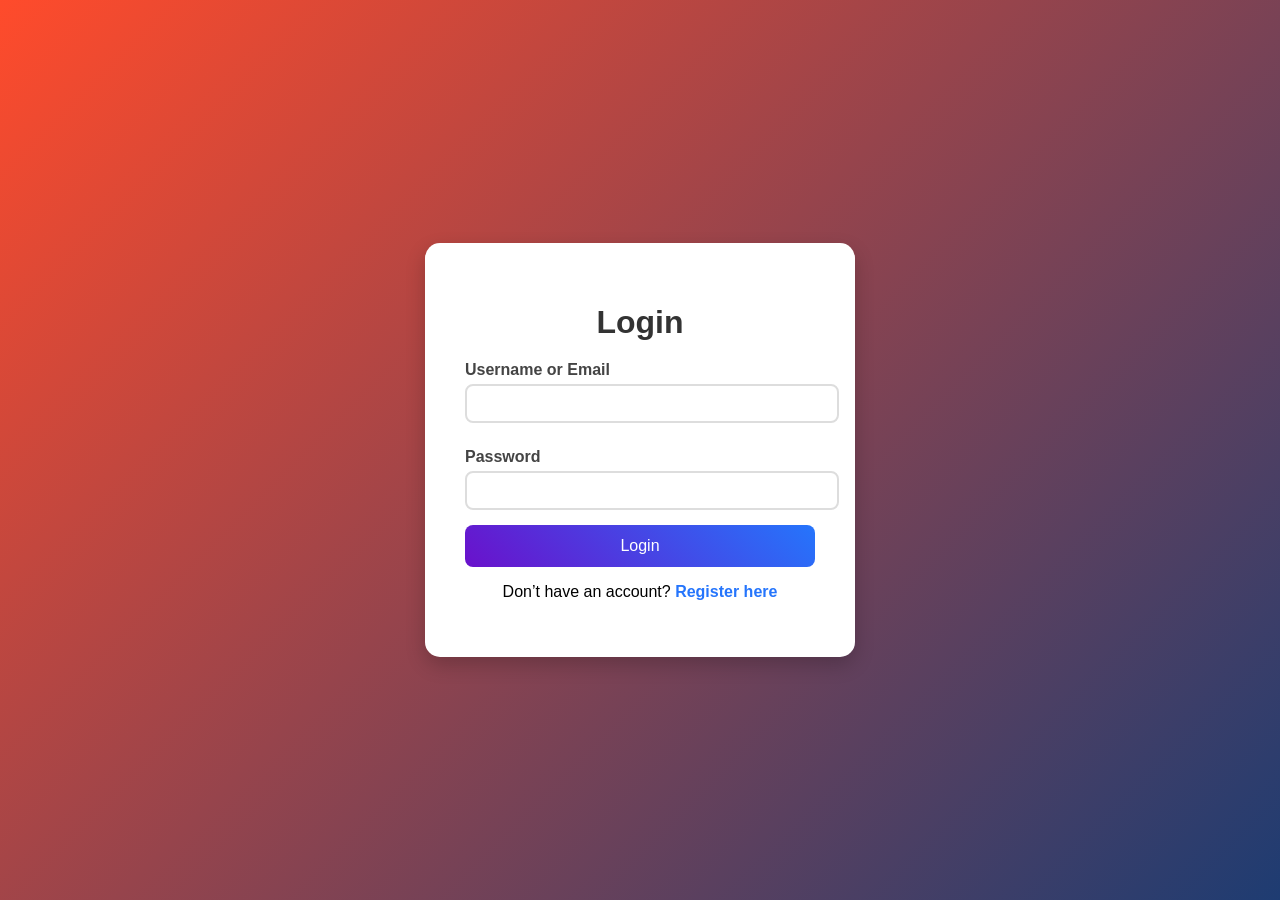
<file: Sketch_art/Sketch_art/Frontend/admin.html>
<!DOCTYPE html>
<html lang="en">
<head>
  <meta charset="UTF-8">
  <meta name="viewport" content="width=device-width, initial-scale=1.0">
  <title>Admin Panel</title>

  <style>
    body { 
      font-family: Arial, sans-serif; 
      margin: 20px; 
      background: linear-gradient(135deg, #ff4b5c, #000000, #00008B);  
      color: #fff;
    }
    h1, h2 { color: #f1f1f1; }
    table { width: 100%; border-collapse: collapse; margin-bottom: 20px; background: #1a1a1a; color: #fff; }
    table, th, td { border: 1px solid #444; }
    th, td { padding: 10px; text-align: left; }
    th { background-color: #333; }
    button { padding: 6px 12px; margin: 2px; cursor: pointer; border: none; border-radius: 4px; }
    .btn-delete { background: #e74c3c; color: #fff; }
    .btn-edit { background: #3498db; color: #fff; }
    .btn-add { background: #2ecc71; color: #fff; margin-bottom: 10px; }
    form { display: flex; flex-direction: column; max-width: 400px; margin-top: 15px; background: #1a1a1a; padding: 15px; border-radius: 6px; }
    form input, form textarea { margin-bottom: 10px; padding: 8px; border: 1px solid #555; border-radius: 4px; background: #333; color: #fff; }
    form button { align-self: flex-start; }
    #formSection { display: none; border: 1px solid #444; padding: 15px; margin-bottom: 20px; border-radius: 6px; background: #222; }
    img { border-radius: 4px; }
    .logout-btn {
      background: #f39c12;
      color: #fff;
      padding: 8px 14px;
      border-radius: 5px;
      float: right;
      cursor: pointer;
      border: none;
    }
  </style>
</head>
<body>

 <h1>
  <a href="index.html" style="text-decoration:none; color:#fff; margin-right:15px;">
     &#8592; HOME
  </a>
  Admin Panel 
  <button class="logout-btn" onclick="logout()">Logout</button>
</h1>


  <!-- CONTACTS SECTION -->
  <h2>Contact Messages</h2>
  <table id="contactTable">
    <thead>
      <tr>
        <th>ID</th>
        <th>Name</th>
        <th>Email</th>
        <th>Message</th>
        <th>Action</th>
      </tr>
    </thead>
    <tbody id="contactTableBody"></tbody>
  </table>

  <!-- GALLERY SECTION -->
  <h2>Gallery Management</h2>
  <button class="btn-add" onclick="showForm()">+ Add New Sketch</button>

  <!-- Form -->
  <div id="formSection">
    <h3 id="formTitle">Add Sketch</h3>
    <form id="sketchForm">
      <input type="hidden" id="sketchId">
      <input type="text" id="title" placeholder="Title" required>
      <textarea id="description" placeholder="Description" required></textarea>
      <input type="text" id="imageUrl" placeholder="Image URL" required>
      <button type="submit">Save</button>
    </form>
  </div>

  <!-- Table -->
  <table id="sketchTable">
    <thead>
      <tr>
        <th>ID</th>
        <th>Title</th>
        <th>Description</th>
        <th>Image</th>
        <th>Action</th>
      </tr>
    </thead>
    <tbody></tbody>
  </table>

  <script>
    // =========================
    // ROLE-BASED ACCESS CONTROL
    // =========================
    document.addEventListener("DOMContentLoaded", () => {
      const role = sessionStorage.getItem("role");
      const username = sessionStorage.getItem("username");
      const isLoggedIn = sessionStorage.getItem("isLoggedIn");

      if (!isLoggedIn || role !== "ADMIN") {
        alert("❌ Access denied! Only admins can access this page.");
        window.location.href = "login.html";
        return;
      }

      console.log("✅ Admin verified:", username);
      loadContacts();
      loadSketches();
    });

    function logout() {
      sessionStorage.clear();
      window.location.href = "login.html";
    }

    // =========================
    // CONTACTS MANAGEMENT
    // =========================
    const CONTACT_API = "http://localhost:8080/api/contact/all";
    const DELETE_CONTACT_API = "http://localhost:8080/api/contact/delete/";

    async function loadContacts() {
      try {
        const res = await fetch(CONTACT_API);
        const contacts = await res.json();
        const tbody = document.getElementById("contactTableBody");
        tbody.innerHTML = "";

        contacts.forEach(c => {
          const row = document.createElement("tr");
          row.innerHTML = `
            <td>${c.id}</td>
            <td>${c.name}</td>
            <td>${c.email}</td>
            <td>${c.message}</td>
            <td><button class="btn-delete" onclick="deleteContact(${c.id})">Delete</button></td>
          `;
          tbody.appendChild(row);
        });
      } catch (err) {
        console.error("Error loading contacts:", err);
      }
    }

    async function deleteContact(id) {
      if (!confirm("Are you sure you want to delete this contact?")) return;
      try {
        const res = await fetch(DELETE_CONTACT_API + id, { method: "DELETE" });
        if (res.ok) {
          alert("✅ Contact deleted!");
          loadContacts();
        } else {
          alert("❌ Failed to delete contact");
        }
      } catch (err) {
        console.error("Delete error:", err);
      }
    }

    // =========================
    // GALLERY MANAGEMENT
    // =========================
    const SKETCH_API = "http://localhost:8080/api/sketches";
    const sketchTable = document.querySelector("#sketchTable tbody");
    const formSection = document.getElementById("formSection");
    const formTitle = document.getElementById("formTitle");
    const sketchForm = document.getElementById("sketchForm");

    const sketchIdInput = document.getElementById("sketchId");
    const titleInput = document.getElementById("title");
    const descInput = document.getElementById("description");
    const imageUrlInput = document.getElementById("imageUrl");

    async function loadSketches() {
      try {
        const res = await fetch(SKETCH_API);
        const sketches = await res.json();

        sketchTable.innerHTML = "";
        sketches.forEach(sketch => {
          const row = document.createElement("tr");
          row.innerHTML = `
            <td>${sketch.id}</td>
            <td>${sketch.title}</td>
            <td>${sketch.description}</td>
            <td><img src="${sketch.imageUrl}" width="80"></td>
            <td>
              <button class="btn-edit" onclick="editSketch(${sketch.id})">Edit</button>
              <button class="btn-delete" onclick="deleteSketch(${sketch.id})">Delete</button>
            </td>
          `;
          sketchTable.appendChild(row);
        });
      } catch (err) {
        console.error("Error loading sketches:", err);
      }
    }

    function showForm() {
      formSection.style.display = "block";
      formTitle.innerText = "Add Sketch";
      sketchForm.reset();
      sketchIdInput.value = "";
    }

    async function editSketch(id) {
      const res = await fetch(`${SKETCH_API}/${id}`);
      const sketch = await res.json();

      sketchIdInput.value = sketch.id;
      titleInput.value = sketch.title;
      descInput.value = sketch.description;
      imageUrlInput.value = sketch.imageUrl;

      formTitle.innerText = "Edit Sketch";
      formSection.style.display = "block";
    }

    async function deleteSketch(id) {
      if (!confirm("Delete this sketch?")) return;
      await fetch(`${SKETCH_API}/${id}`, { method: "DELETE" });
      alert("✅ Sketch deleted!");
      loadSketches();
    }

    sketchForm.addEventListener("submit", async (e) => {
      e.preventDefault();
      const sketchData = {
        title: titleInput.value,
        description: descInput.value,
        imageUrl: imageUrlInput.value
      };

      if (sketchIdInput.value) {
        await fetch(`${SKETCH_API}/${sketchIdInput.value}`, {
          method: "PUT",
          headers: { "Content-Type": "application/json" },
          body: JSON.stringify(sketchData)
        });
        alert("✅ Sketch updated successfully!");
      } else {
        await fetch(SKETCH_API, {
          method: "POST",
          headers: { "Content-Type": "application/json" },
          body: JSON.stringify(sketchData)
        });
        alert("✅ Sketch added successfully!");
      }

      formSection.style.display = "none";
      sketchForm.reset();
      loadSketches();
    });
  </script>
</body>
</html>
</file>
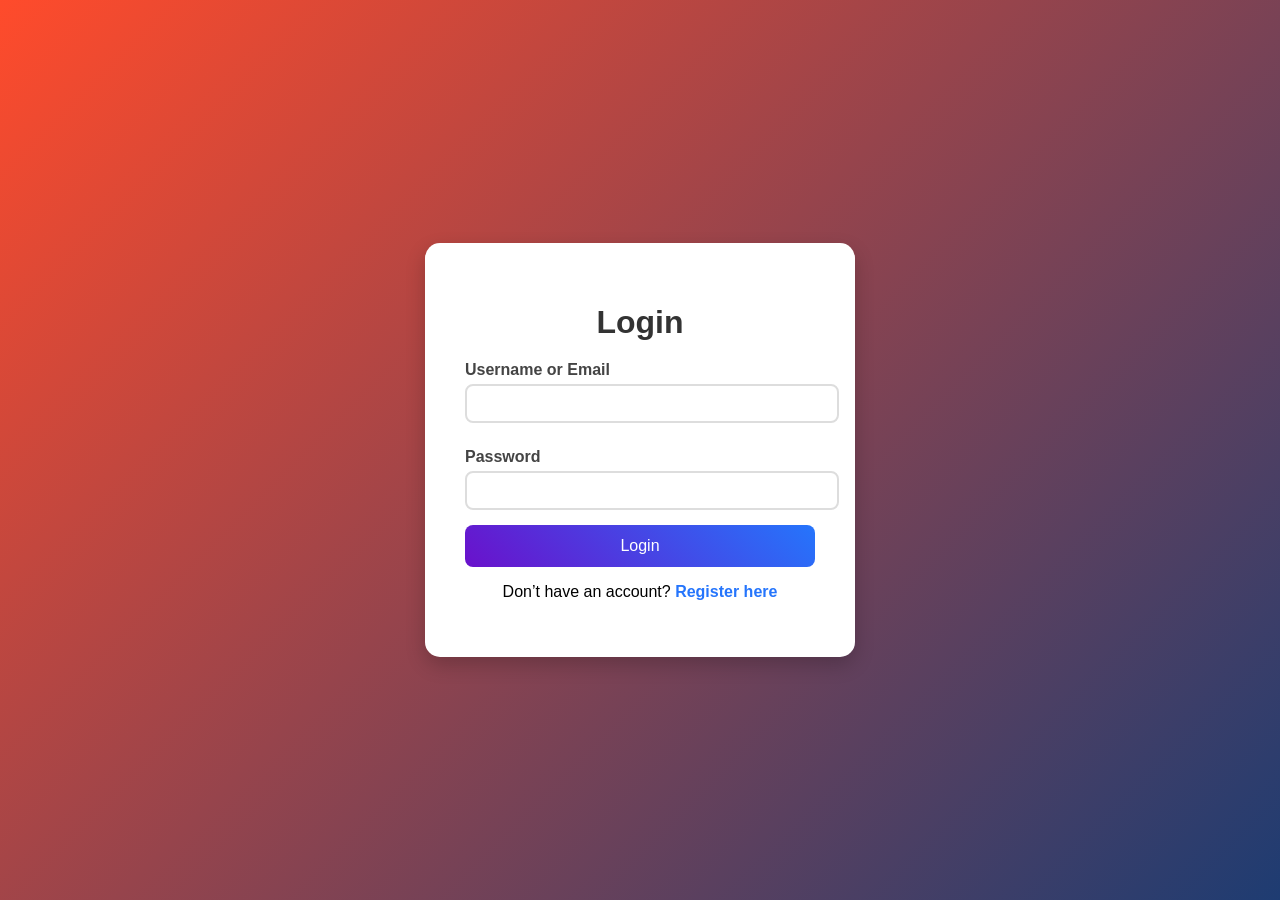
<file: Sketch_art/Sketch_art/Frontend/login.html>
<!DOCTYPE html>
<html lang="en">
<head>
  <meta charset="UTF-8">
  <meta name="viewport" content="width=device-width, initial-scale=1.0">
  <title>Login | SketchArt</title>

  <style>
    body {
      margin: 0;
      font-family: 'Poppins', sans-serif;
      background: linear-gradient(135deg, #ff4b2b, #1e3c72);
      height: 100vh;
      display: flex;
      justify-content: center;
      align-items: center;
    }

    .login-container {
      background: #fff;
      padding: 40px;
      border-radius: 15px;
      width: 350px;
      box-shadow: 0 8px 20px rgba(0,0,0,0.2);
      text-align: center;
      animation: fadeIn 1s ease-in-out;
    }

    .login-container h1 {
      margin-bottom: 20px;
      color: #333;
    }

    label {
      display: block;
      text-align: left;
      margin: 10px 0 5px;
      font-weight: bold;
      color: #444;
    }

    input {
      width: 100%;
      padding: 10px;
      border: 2px solid #ddd;
      border-radius: 8px;
      margin-bottom: 15px;
      transition: 0.3s;
    }

    input:focus {
      border-color: #2575fc;
      outline: none;
      box-shadow: 0 0 8px rgba(37,117,252,0.4);
    }

    button {
      width: 100%;
      padding: 12px;
      border: none;
      border-radius: 8px;
      background: linear-gradient(45deg, #6a11cb, #2575fc);
      color: white;
      font-size: 16px;
      cursor: pointer;
      transition: 0.3s;
    }

    button:hover {
      transform: scale(1.05);
      box-shadow: 0 6px 15px rgba(0,0,0,0.2);
    }

    .register-link {
      margin-top: 15px;
    }

    .register-link a {
      color: #2575fc;
      font-weight: bold;
      text-decoration: none;
    }

    .register-link a:hover {
      text-decoration: underline;
    }

    @keyframes fadeIn {
      from {opacity: 0; transform: translateY(-20px);}
      to {opacity: 1; transform: translateY(0);}
    }
  </style>
</head>

<body>
  <!-- Login Section -->
  <div class="login-container">
    <h1>Login</h1>
    <form id="loginForm">
      <label for="username">Username or Email</label>
      <input type="text" id="username" name="username" required>

      <label for="password">Password</label>
      <input type="password" id="password" name="password" required>

      <button type="submit">Login</button>
    </form>

    <div class="register-link">
      <p>Don’t have an account? <a href="register.html">Register here</a></p>
    </div>
  </div>

  <script>
    document.addEventListener('DOMContentLoaded', () => {
      const API_URL = "http://localhost:8080/api/users/login";
      const form = document.getElementById('loginForm');

      form.addEventListener('submit', async (e) => {
        e.preventDefault();
        const username = document.getElementById('username').value.trim();
        const password = document.getElementById('password').value.trim();

        if (!username || !password) {
          alert("⚠️ Please enter both username and password!");
          return;
        }

        try {
          const response = await fetch(API_URL, {
            method: 'POST',
            headers: { 'Content-Type': 'application/json' },
            body: JSON.stringify({ username, password })
          });

          if (response.ok) {
            const userData = await response.json();

            // ✅ Save login info in sessionStorage
            sessionStorage.setItem("username", userData.username);
            sessionStorage.setItem("email", userData.email);
            sessionStorage.setItem("role", userData.role);
            sessionStorage.setItem("isLoggedIn", "true");

            alert("✅ Login successful!");

            // ✅ Redirect based on role
            if (userData.role === "ADMIN") {
              window.location.href = "admin.html";
            } else {
              window.location.href = "index.html";
            }

          } else {
            const text = await response.text();
            alert('❌ Login failed: ' + text);
          }
        } catch (error) {
          console.error(error);
          alert('⚠️ Error connecting to server.');
        }
      });
    });
  </script>
</body>
</html>
</file>
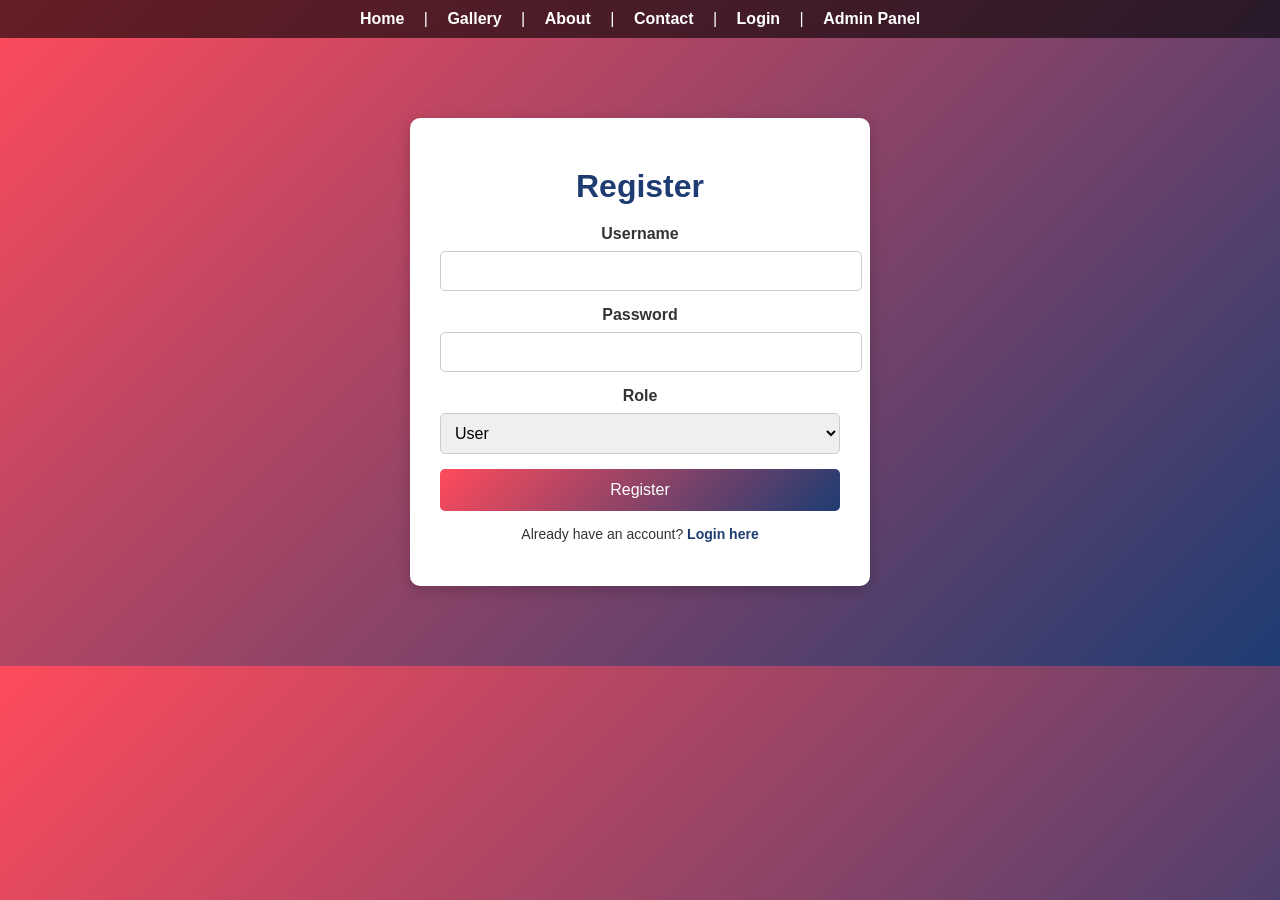
<file: Sketch_art/Sketch_art/Frontend/register.html>
<!DOCTYPE html>
<html lang="en">
<head>
  <meta charset="UTF-8" />
  <meta name="viewport" content="width=device-width, initial-scale=1.0" />
  <title>Register - Sketch Art</title>
  <link rel="stylesheet" href="style.css" />
  <style>
    body {
      font-family: Arial, sans-serif;
      background: linear-gradient(135deg, #ff4b5c, #1e3c72);
      margin: 0;
      padding: 0;
      color: #fff;
    }

    nav {
      background: rgba(0,0,0,0.6);
      padding: 10px;
      text-align: center;
    }

    nav a {
      color: #fff;
      margin: 0 15px;
      text-decoration: none;
      font-weight: bold;
    }

    .register-container {
      max-width: 400px;
      margin: 80px auto;
      background: #fff;
      color: #333;
      padding: 30px;
      border-radius: 10px;
      box-shadow: 0 4px 15px rgba(0,0,0,0.2);
    }

    .register-container h1 {
      text-align: center;
      margin-bottom: 20px;
      color: #1e3c72;
    }

    .register-container label {
      display: block;
      margin-bottom: 8px;
      font-weight: bold;
    }

    .register-container input,
    .register-container select {
      width: 100%;
      padding: 10px;
      margin-bottom: 15px;
      border: 1px solid #ccc;
      border-radius: 5px;
      font-size: 16px;
    }

    .register-container button {
      width: 100%;
      padding: 12px;
      background: linear-gradient(135deg, #ff4b5c, #1e3c72);
      border: none;
      color: #fff;
      font-size: 16px;
      border-radius: 5px;
      cursor: pointer;
    }

    .register-container button:hover {
      opacity: 0.9;
    }

    .login-link {
      text-align: center;
      margin-top: 15px;
      font-size: 14px;
    }

    .login-link a {
      color: #1e3c72;
      text-decoration: none;
      font-weight: bold;
    }
  </style>
</head>
<body>

  <!-- Navigation -->
  <nav>
    <a href="index.html">Home</a> |
    <a href="gallery.html">Gallery</a> |
    <a href="about.html">About</a> |
    <a href="contact.html">Contact</a> |
    <a href="login.html">Login</a> |
    <a href="admin.html">Admin Panel</a>
  </nav>

  <!-- Register Section -->
  <div class="register-container">
    <h1>Register</h1>
    <form id="registerForm">
      <label for="username">Username</label>
      <input type="text" id="username" name="username" required>

      <label for="password">Password</label>
      <input type="password" id="password" name="password" required>

      <label for="role">Role</label>
      <select id="role" name="role" required>
        <option value="USER">User</option>
        <option value="ADMIN">Admin</option>
      </select>

      <button type="submit">Register</button>
    </form>

    <div class="login-link">
      <p>Already have an account? <a href="login.html">Login here</a></p>
    </div>
  </div>

  <script>
    const API_URL = "http://localhost:8080/api/users/register";

    const form = document.getElementById('registerForm');
    form.addEventListener('submit', async (e) => {
      e.preventDefault();
      const username = document.getElementById('username').value;
      const password = document.getElementById('password').value;
      const role = document.getElementById('role').value;

      try {
        const response = await fetch(API_URL, {
          method: 'POST',
          headers: { 'Content-Type': 'application/json' },
          body: JSON.stringify({ username, password, role })
        });

        if (response.ok) {
          alert('Registration successful! You can now login.');
          window.location.href = "login.html";
        } else {
          const text = await response.text();
          alert('Registration failed: ' + text);
        }
      } catch (error) {
        console.error('Error:', error);
        alert('Something went wrong.');
      }
    });
  </script>

</body>
</html>
</file>
<file: Sketch_art/Sketch_art/Frontend/style.css>
body {
  font-family: Arial, sans-serif;
  background: linear-gradient(135deg, #ff4b5c, #1e3c72);
  margin: 0;
  padding: 20px;
  text-align: center;
  color: white;
}

nav a {
  color: white;
  text-decoration: none;
  margin: 0 10px;
  font-weight: bold;
}

nav a:hover {
  text-decoration: underline;
}

h1 {
  margin-top: 20px;
  color: #fff;
}

table {
  width: 90%;
  margin: 20px auto;
  border-collapse: collapse;
  background: #fff;
  color: #333;
  box-shadow: 0 0 10px rgba(0,0,0,0.1);
}

table th, table td {
  padding: 12px;
  border: 1px solid #ddd;
}

table th {
  background: #333;
  color: #fff;
}

img {
  max-width: 100px;
  border-radius: 10px;
}
.team-card img {
  width: 120px;        
  height: 120px;
  border-radius: 50%;  
  object-fit: cover;   
  border: 3px solid #fff; 
  box-shadow: 0 4px 8px rgba(0,0,0,0.2);
}
</file>
